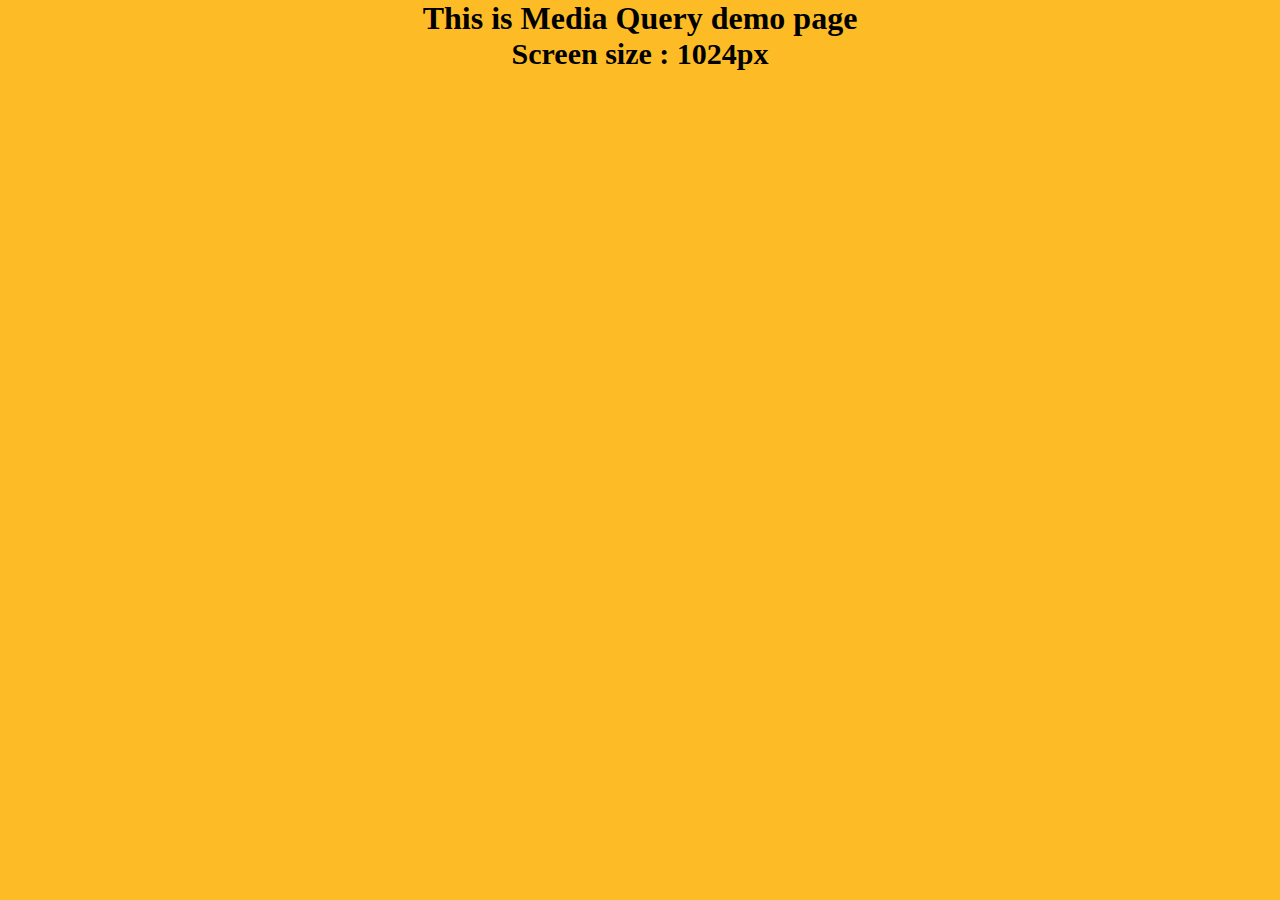
<file: Media/index.html>
<!DOCTYPE html>
<html lang="en">
<head>
    <meta charset="UTF-8">
    <meta http-equiv="X-UA-Compatible" content="IE=edge">
    <meta name="viewport" content="width=device-width, initial-scale=1.0">
    <title>Document</title>
    <link rel="stylesheet" href="style.css">
</head>
<body>
    <h1>This is Media Query demo page</h1>
    <p class="large">Screen size : 1440px</p>
    <p class="laptop">Screen size : 1024px</p>
    <p class="tablet">Screen size : 768px</p>
    <p class="mobile">Screen size : 425px</p>

    
</body>
</html>
</file>
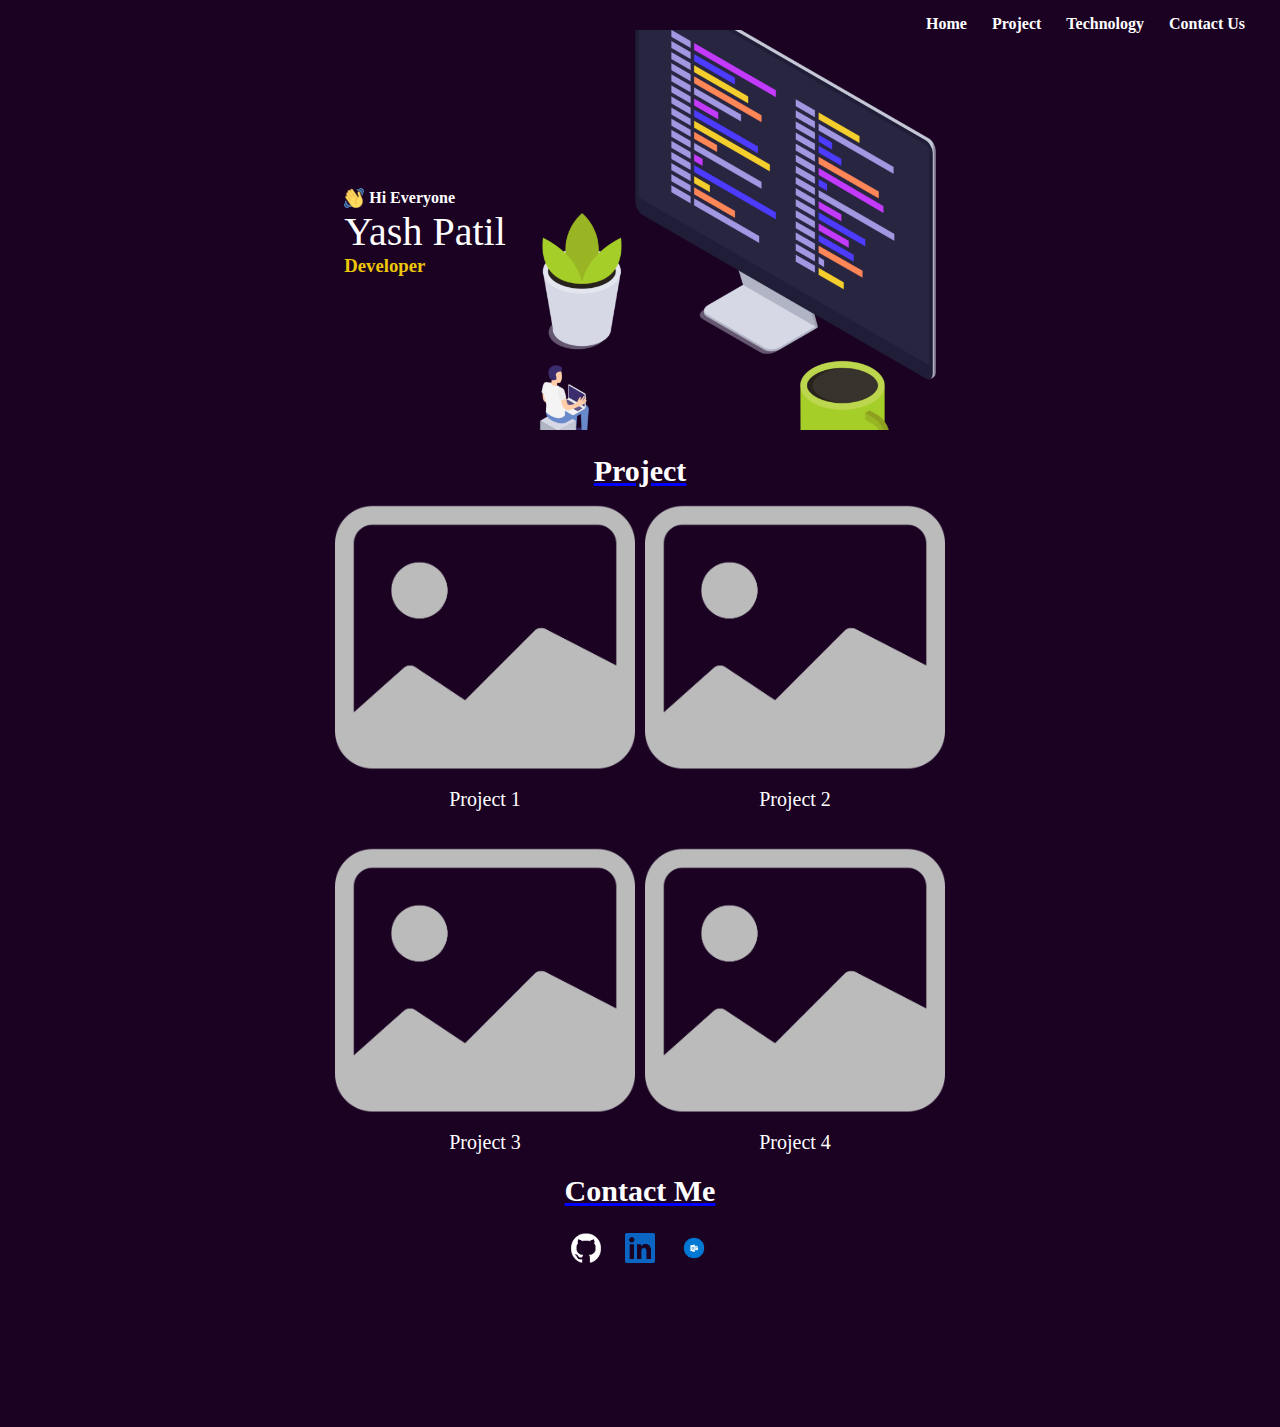
<file: project5/index.html>
<!DOCTYPE html>
<html lang="en">
<head>
    <meta charset="UTF-8">
    <meta http-equiv="X-UA-Compatible" content="IE=edge">
    <meta name="viewport" content="width=device-width, initial-scale=1.0">
    <title>Responsive Project</title>
    <link rel="stylesheet" href="style.css">
</head>
<body>
    <!-- header -->
    <header>
        <img src="./assets/hambrger.png" alt="menu" class="menu">
        <nav>
            <ul>
                <li><a href="#">Home</a></li>
                <li><a href="#">Project</a></li>
                <li><a href="#">Technology</a></li>
                <li><a href="#">Contact Us</a></li>
            </ul>
        </nav>
    </header>
    <!-- Main Section -->
    <section>
        <div class="upper-section">
            <div class="left-section">
                <div class="line1">
                    <img src="./assets/waving-hand.png" alt="hand" class="img1">
                    <h4>Hi Everyone</h4>
                </div>
                <div class="line2">
                    <p>Yash Patil</p>
                </div>
                <h3>Developer</h3>
            </div>
            <div class="right-section">
                <img src="./assets/pc-image.png" alt="PC" class="img2">
            </div>
        </div>
    </section>
    <!-- hero section -->
    <main>
        <h3>Project</h3>
        <div class="courses">
            <div class="course12">
                <div class="course1">
                    <img src="./assets/image.png" alt="1">
                    <p>Project 1</p>
                </div>
                <div class="course1">
                    <img src="./assets/image.png" alt="2">
                    <p>Project 2</p>
                </div>
            </div>
            <div class="course12">
                <div class="course1">
                    <img src="./assets/image.png" alt="3">
                    <p>Project 3</p>
                </div>
                <div class="course1">
                    <img src="./assets/image.png" alt="4">
                
                    <p>Project 4</p>
                </div>
            </div>
        </div>
    </main>
    <!-- footer -->
    <footer>
        <h3>Contact Me</h3>
        <div class="icon">
            <img src="./assets/github.png" alt="git">
            
            <img src="./assets/linkedin.png" alt="linkedin">
            <img src="./assets/outlook.png" alt="outlook">
        </div>
    </footer>
    
</body>
</html>
</file>
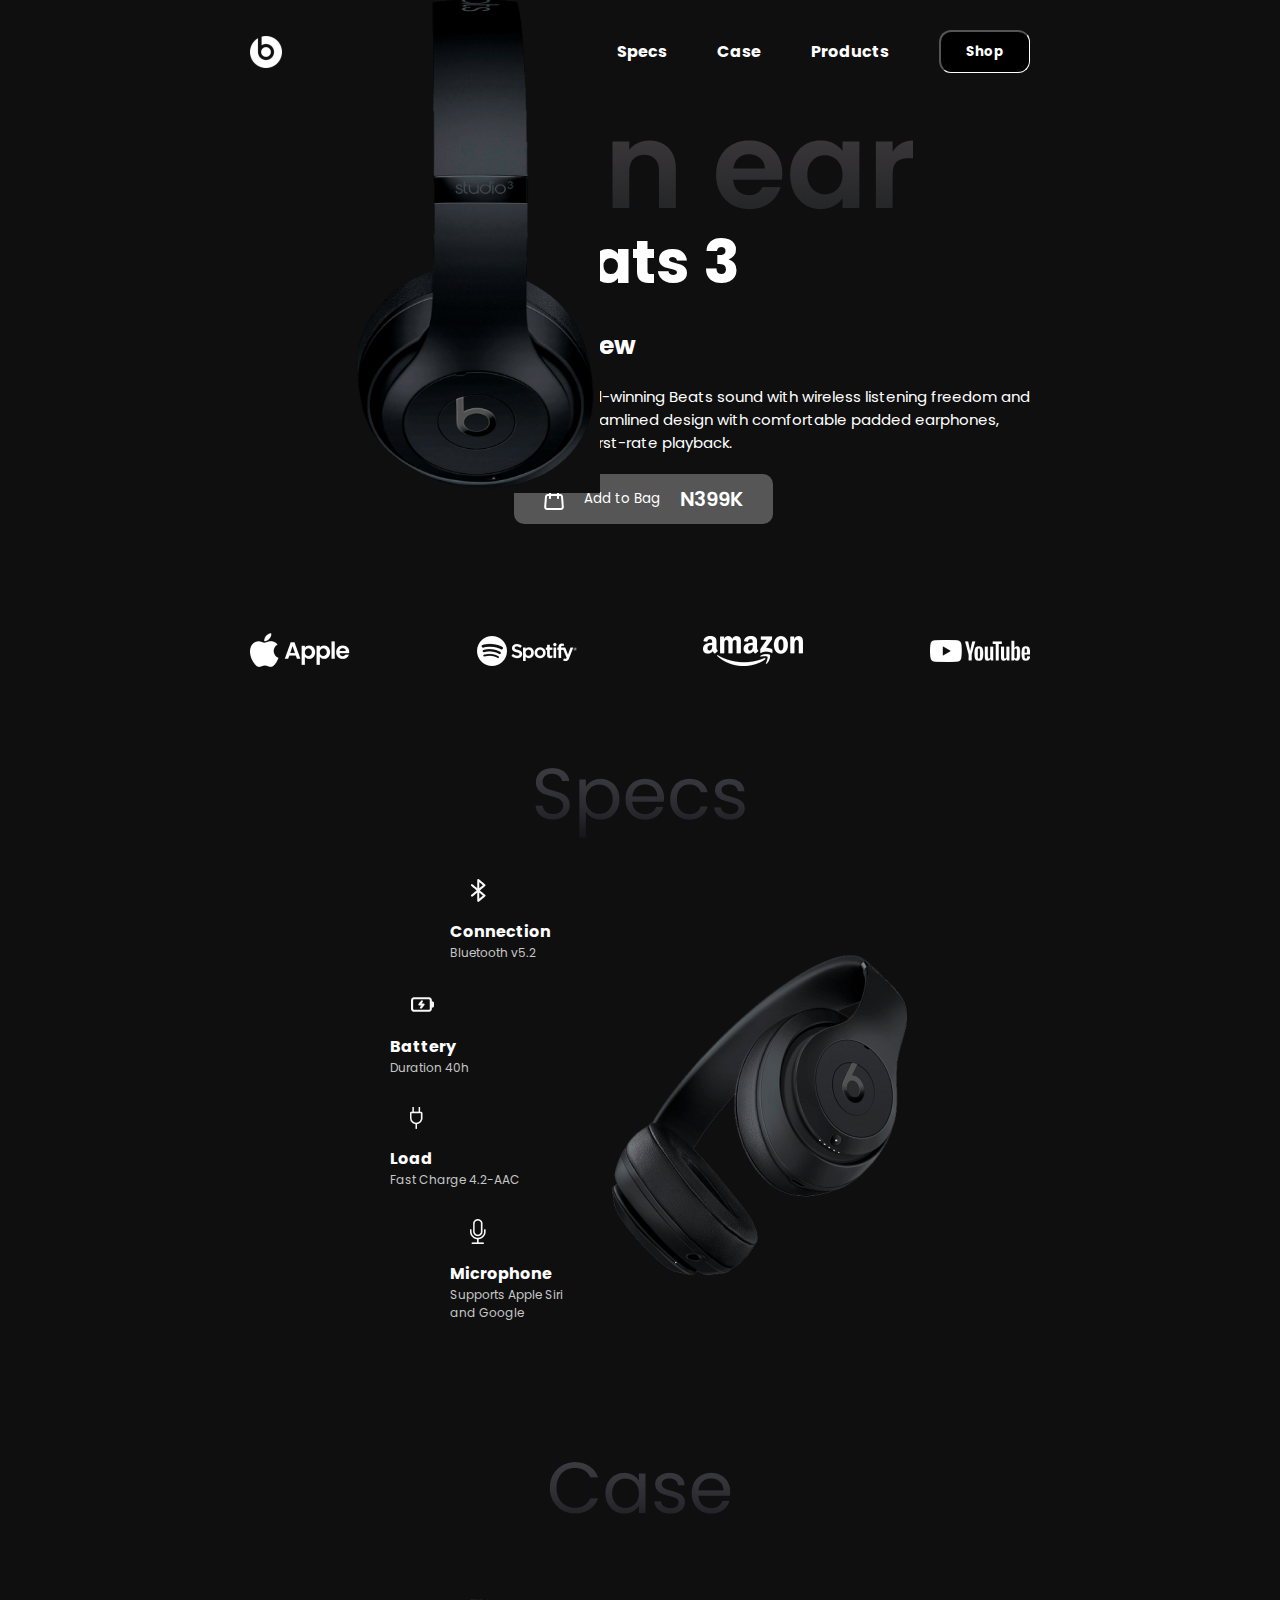
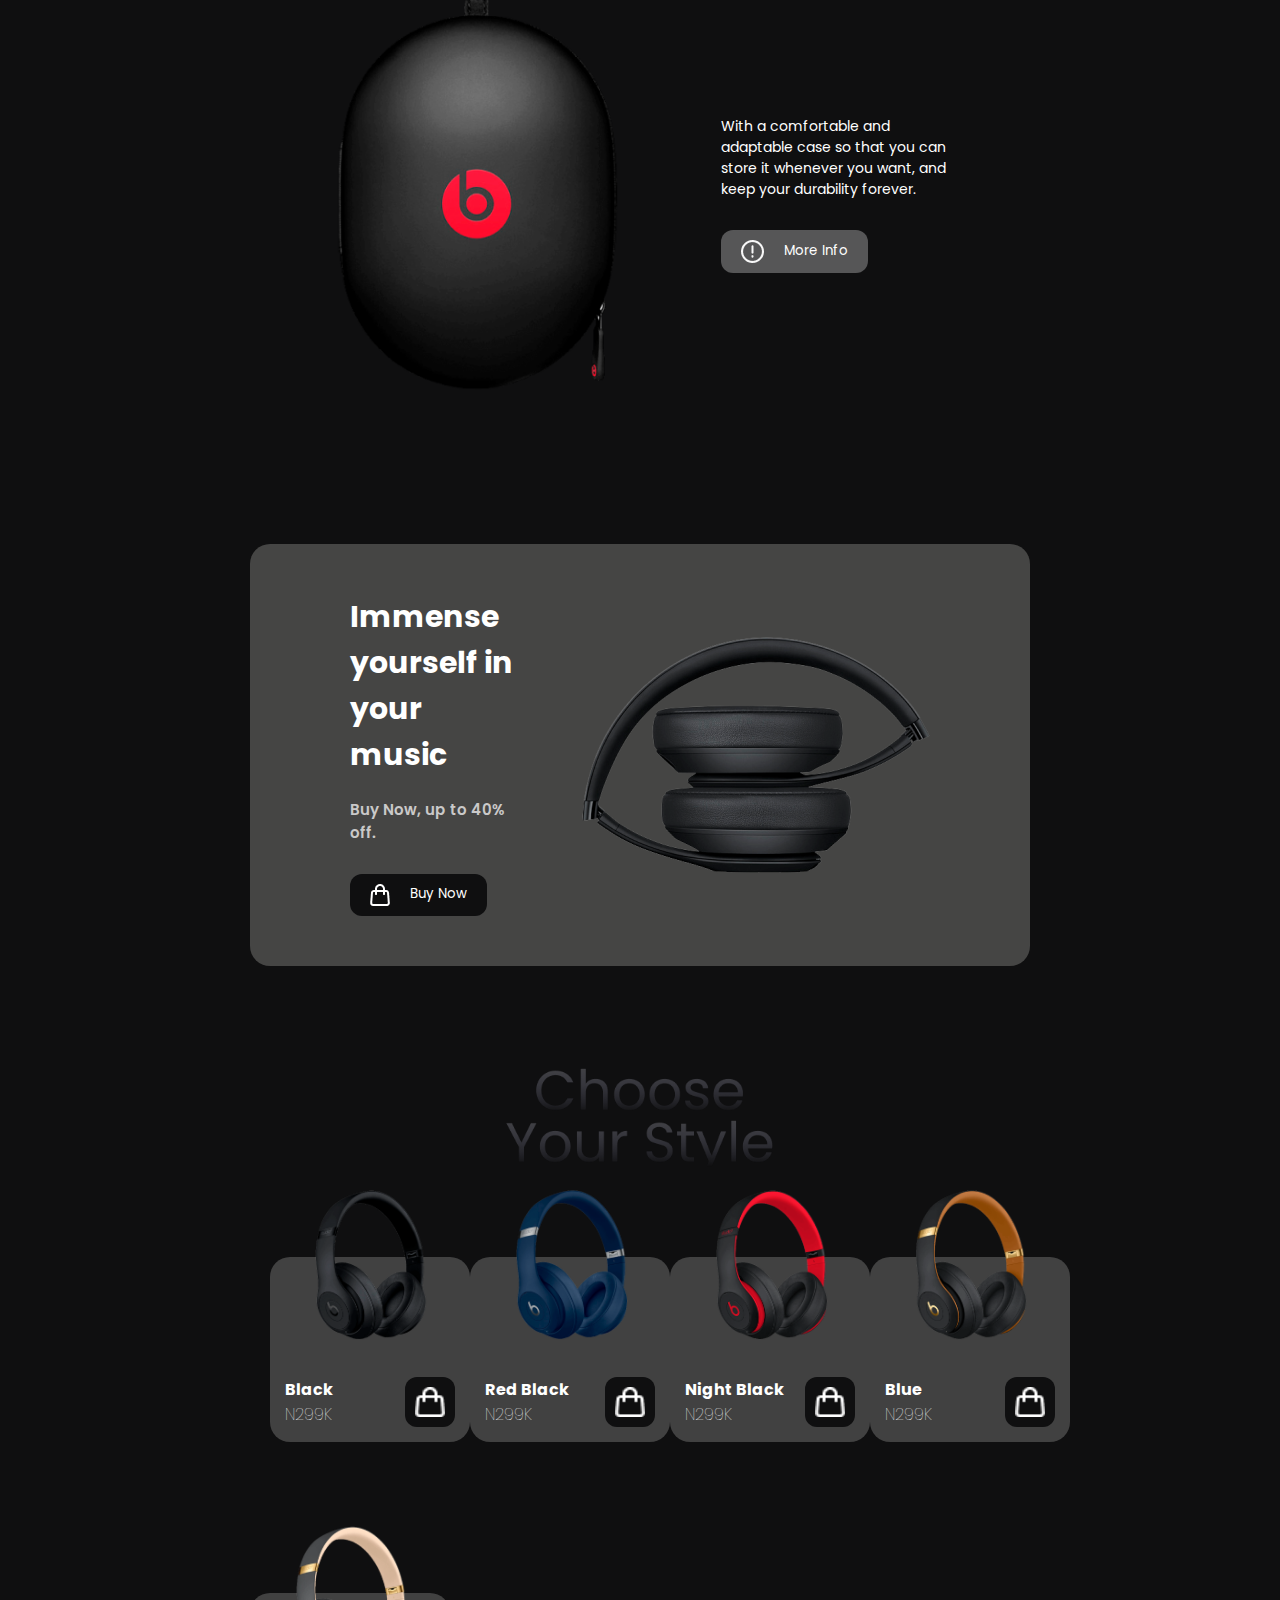
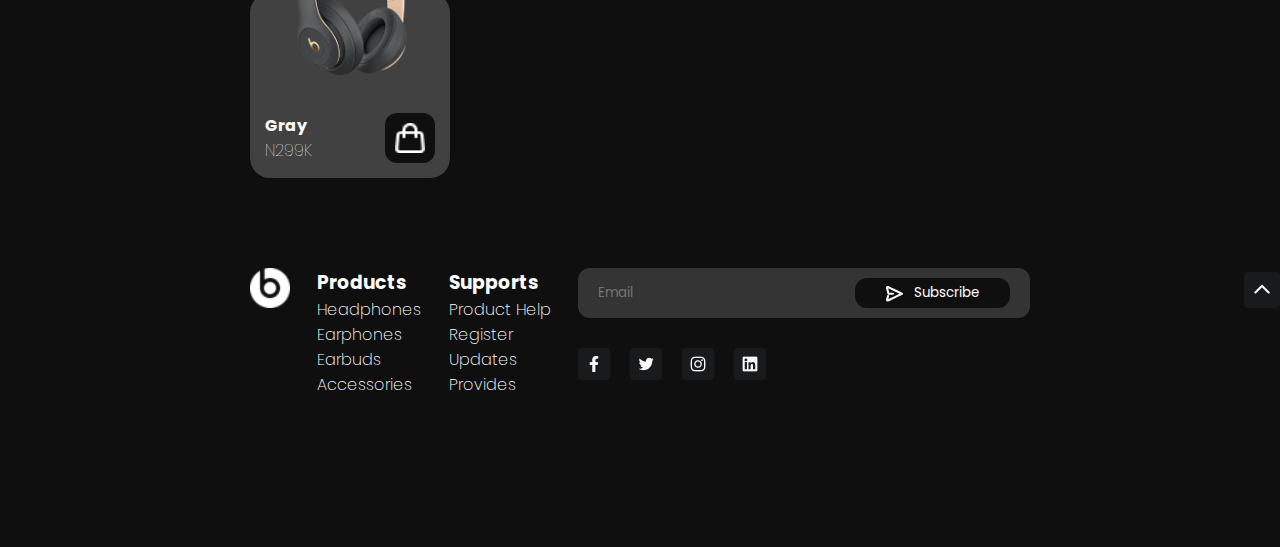
<file: Project6a/index.html>
<!DOCTYPE html>
<html lang="en">
<head>
    <meta charset="UTF-8">
    <meta http-equiv="X-UA-Compatible" content="IE=edge">
    <meta name="viewport" content="width=device-width, initial-scale=1.0">
    <title>Beats Information</title>
    <!-- css file -->
    <link rel="stylesheet" href="./style.css" />

    <!--poppins font -->
    <link rel="preconnect" href="https://fonts.googleapis.com" />
    <link rel="preconnect" href="https://fonts.gstatic.com" crossorigin />
    <link
      href="https://fonts.googleapis.com/css2?family=Poppins:wght@200;300;400;500;600;700;800;900&display=swap"
      rel="stylesheet"
    />
</head>
<body>
    <!-- navigation -->
    <nav>
        <img src="./Photos/beatsLogo.png" alt="logo">
        <div class="right-menu">
            <ul>
                <li><a href="#">Home</a></li>
                <li><a href="#">Specs</a></li>
                <li><a href="#">Case</a></li>
                <li><a href="#">Products</a></li>
            </ul>
            <button>Shop</button>
        </div>

    </nav>
    <!-- First Main section -->
    <div class="first-section">
        <img src="./Photos/mainImage.png" alt="main-img" class="mainImg">
        <div class="first-right">
            <img src="./Photos/onEar.png" alt="one-ear" class="oneEar">
            <h1>Beats 3</h1>
            <h3>Overview</h3>
            <p>Enjoy award-winning Beats sound with wireless listening freedom and <br> a sleek,streamlined design with comfortable padded earphones, <br>delivering first-rate playback.</p>
            <button class="first-btn">
                <img src="./Icons/shoppingBag.png" alt=" shoppingBag">
                Add to Bag <span>N399K</span> 
                
            </button>
        </div>

    </div>
    <!-- Icons -->
    <div class="first-bottom">
        <img src="./Photos/appleLogo.png" alt="appleLogo">
        <img src="./Photos/spotifyLogo.png" alt="spotifyLogo">
        <img src="./Photos/amazonLogo.png" alt="amazonLogo">
        <img src="./Photos/youtubeLogo.png" alt="youtubeLogo">
    </div>
    <!-- second section -->
    <img src="./Icons/specsLogo.png" alt="specsImage" class="img-two">
    <div class="second-section">
        <!-- <img src="./Icons/specsLogo.png" alt="specsImage"> -->
        <div class="secondsub-section">
            <div class="cart1">
                <img src="./Icons/bluetooth.png" alt="bluetooth">
                <h4>Connection</h4>
                <p>Bluetooth v5.2</p>
            </div>
            <div class="cart2">
                <img src="./Icons/battery.png" alt="battery">
                <h4>Battery</h4>
                <p>Duration 40h</p>
            </div>
            <div class="cart3">
                <img src="./Icons/charger.png" alt="Load">
                <h4>Load</h4>
                <p>Fast Charge 4.2-AAC</p>
            </div>
            <div class="cart4">
                <img src="./Icons/mic.png" alt="Microphone">
                <h4>Microphone</h4>
                <p>Supports Apple Siri <br> and Google</p>
            </div>
            
        </div>
        <img src="./Photos/specsImage.png" alt="Space">
    </div>
    <!-- third section -->
    <!-- case section -->
    <img src="./Icons/caseLogo.png" alt="case" class="img3">
    <!-- Third section -->
    <div class="section-third">
        <img src="./Photos/caseImage.png" alt="case-img" class="caseimg">
        <div class="third-right-section">
            <p>With a comfortable and <br> adaptable case so that you can <br> store it whenever you want, and <br> keep your durability forever.</p>
            <button>
                <img src="./Icons/group.png" alt="info">
                More Info
            </button>
        </div> 
    </div>

    <!-- Section four -->
    <div class="section-four">
        <!-- left section -->
        <div class="four-left-section">
            <h1>Immense yourself in your <br> music</h1>
            <p>Buy Now, up to 40% off.</p>
            <button >
                <img src="./Icons/shoppingBag.png" alt="shoppingBag">
                Buy Now
            </button>

        </div>
        <!-- right section -->
        <img src="./Photos/buyNowSectionImage.png" alt="buyimg" class="buy-img">
    </div>
    <!-- section five -->
    <img src="./Icons/productLogo.png" alt="product" class="product-logo">
    <div class="products">
        <!-- first ptoduct -->
        <div class="cart">
            <img src="./Photos/black.png" alt="black">
            <div class="first-product">
                <!-- <img src="./Photos/black.png" alt="black"> -->
                <div class="info">
                    <p>Black <br> <span>N299K</span></p>
                    <button><img src="./Icons/shoppingBag.png" alt="shoppingBag" class="add-product"></button>
                </div>
            </div>
        </div>
        <!-- second product -->
        <div class="cart">
            <img src="./Photos/blue.png" alt="black">
            <div class="first-product">
                <!-- <img src="./Photos/black.png" alt="black"> -->
                <div class="info">
                    <p>Red Black <br> <span>N299K</span></p>
                    <button><img src="./Icons/shoppingBag.png" alt="shoppingBag" class="add-product"></button>
                </div>
            </div>
        </div>
        <!-- Third Product -->
        <div class="cart">
            <img src="./Photos/redBlack.png" alt="black">
            <div class="first-product">
                <!-- <img src="./Photos/black.png" alt="black"> -->
                <div class="info">
                    <p>Night Black <br> <span>N299K</span></p>
                    <button><img src="./Icons/shoppingBag.png" alt="shoppingBag" class="add-product"></button>
                </div>
            </div>
        </div>
        <!-- Four Product -->
        <div class="cart">
            <img src="./Photos/nightBlack.png" alt="black">
            <div class="first-product">
                <!-- <img src="./Photos/black.png" alt="black"> -->
                <div class="info">
                    <p>Blue <br> <span>N299K</span></p>
                    <button><img src="./Icons/shoppingBag.png" alt="shoppingBag" class="add-product"></button>
                </div>
            </div>
        </div>
        <!-- 5product -->
        <!-- <div class="cart">
            <img src="./Photos/black.png" alt="black">
            <div class="first-product">
                
                <div class="info">
                    <p>Black <br> <span>N299K</span></p>
                    <button><img src="./Icons/shoppingBag.png" alt="shoppingBag" class="add-product"></button>
                </div>
            </div>
        </div> -->
    </div>
    <div class="cart">
        <img src="./Photos/twilightGray.png" alt="black">
        <div class="first-product">
            
            <div class="info">
                <p>Gray <br> <span>N299K</span></p>
                <button><img src="./Icons/shoppingBag.png" alt="shoppingBag" class="add-product"></button>
            </div>
        </div>
    </div>
    <!-- footer section -->
    <div class="footer">
        <img src="./Photos/beatsLogo.png" alt="logo"class="footer-img">
        <div class="pro">
            <h3>Products</h3>
            <ul>
                <li><a href="#">Headphones</a></li>
            </ul>
            <ul>
                <li><a href="#">Earphones</a></li>
            </ul>
            <ul>
                <li><a href="#">Earbuds</a></li>
            </ul>
            <ul>
                <li><a href="#">Accessories</a></li>
            </ul>
            
        </div>
        <div class="support">
            <h3>Supports</h3>
            <ul>
                <li><a href="#">Product Help</a></li>
            </ul>
            <ul>
                <li><a href="#">Register</a></li>
            </ul>
            <ul>
                <li><a href="#">Updates</a></li>
            </ul>
            <ul>
                <li><a href="#">Provides</a></li>
            </ul>
        </div>
        <div class="help">
            
            <div class="subscribe">
                <input type="text" placeholder="Email">
                <button>
                    <img src="./Icons/rightArrow.png" alt="rightArrow">
                    Subscribe
                </button>
            </div>
            <div class="footer-icon">
                <img src="./Icons/facebook.png" alt="Facebook">
                <img src="./Icons/twitter.png" alt="twitter">
                <img src="./Icons/instagram.png" alt="instagram">
                <img src="./Icons/linkedin.png" alt="linkedin">
            </div>
        </div>

        
    </div>
    <img src="./Icons/upArrow.png" alt="" class="upArrow">
</body>
</html>
</file>
<file: Media/style.css>
*{
    margin: 0;
    padding: 0;
    box-sizing: border-box;
    /* height: 100vh; */
    width: 100vw;
}
body{
    background-color: aquamarine;
    
}
h1{
    text-align: center;
}
.large,.laptop,.tablet,.mobile{
    text-align: center;
    font-weight: 800;
    font-size: 30px;
    display: none;
}
@media screen and (min-width:425px) {
    body{
        background-color: #8a2132 ;
    }
    
    .mobile{
        display: block;
    }
    
}
@media screen and (min-width:768px) {
    body{
        background-color: #8ab0ed;
    }
    .mobile{
        display: none;
    }
    .tablet{
        display: block;
    }
}
@media screen and (min-width:1024px) {
    body{
        background-color: #fdbc25;
    }
    .mobile{
        display: none;
    }
    .tablet{
        display: none;
    }
    .laptop{
        display: block;
    }
}
@media screen and (min-width:1440px) {
    body{
        background-color: #075607;
    }
    .mobile{
        display: none;
    }
    .tablet{
        display: none;
    }
    .laptop{
        display: none;
    }
    .large{
        display: block;
    }
    
}
</file>
<file: project5/style.css>
*{
    margin: 0;
    padding: 0;
    box-sizing: border-box;
}
body{
    background-color: #1b0223;
    /* row-gap: 30px; */
    margin-left: 250px;
    margin-right: 250px;
    margin-bottom: 150px;
}
nav{
    display: flex;
    justify-content: end;
    position: absolute;
    top: 0;
    right: 20px;
    margin-top: 15px;
    
}
header{
    display: block;
}
header ul{
    display: flex;
    align-items: center;
    list-style: none;
    float: right;
    column-gap: 25px;
    margin-right: 15px;
    /* margin-top: 20px; */
}
header ul li a{
    text-decoration: none;
    color: white;
    font-weight: 600;
}
header ul li a:hover{
    background-color: blueviolet;
    padding: 5px 5px;
    border-radius: 12px;
}
/* section */
.upper-section{
    display: flex;
    align-items: center;
    justify-content: center;
    color: white;
}
 .menu{
    height: 20px;
    display: none;
    position: absolute;
    top: 10px;
    left: 10px;
}
.img1{
    height: 20px;
    
}
.img2{
    height: 400px;
}
.line1{
    display: flex;
    align-items: center;
    column-gap: 5px;
}
.line2{
    font-size: 40px;
}
section h3{
    color: #eec708;
}
.upper-section{
    display: flex;
    align-items: center;
    justify-content: center;
    column-gap: 30px;
    position: relative;
    top: 30px;

}
main{
    position: relative;
    top: 50px;
}
.courses img{
    height: 300px;
    
}
.course12{
   display: flex;
   align-items: center;
   justify-content: center;
   column-gap: 10px;
   margin-bottom: 20px;
}
.course1{
    display: flex;
    flex-direction: column;
    /* justify-content: center; */
  
}
.course1 p{
    margin-left: auto;
    margin-right: auto;
    color: white;
    font-size: 20px;
    font-weight: 500;
}
main h3{
    color: white;
    font-size: 30px;
    text-decoration: underline blue;
    display: flex;
    justify-content: center;
}
footer h3{
    color: white;
    font-size: 30px;
    text-decoration: underline blue;
    /* text-align: center; */
}

.icon img{
    height: 30px;
    margin: 10px;
}
footer{
    margin-top: 70px;
    display: flex;
    flex-direction: column;
    align-items: center;
    justify-content: center;
    row-gap: 15px;
}
@media screen and (max-width: 480px) {
    body{
        background-color: #1b0223 ;
    }
    .menu{
        display: block;
        
    }
    nav{
        display: none;
    }
    .upper-section{
        margin-top: 20px;
        display: flex;
        flex-direction: column;
        row-gap: 20px;
    }
    .left-section{
        width: 200px;
        display: flex;
        flex-direction: column;
        align-items: center;
    }
    .right-section{
        align-items: center;
    }
    main h3{
        align-items: center;
    }
    .courses{
        display: flex;
        flex-direction: column;
    }
    .course12{
        display: flex;
        flex-direction: column;

    }
    .course1{
        width: 200px;
        height: 200px;
       margin: 20px;
        
    }
    footer h3{
        
        font-size: 30px;
        width: 400px;
        /* margin-left: auto;
        margin-right: auto; */
        text-align: center;
    }
    .icon{
        display: flex;
        flex-direction: row;
    }
    .img2{
        width: 300px;
        height: 300px;
    }
}
</file>
<file: Project6a/style.css>
*{
    margin: 0;
    padding: 0;
    outline: 0;
    box-sizing: border-box;
    background: #0f0f10;
    font-family: "Poppins", sans-serif;
    color: #ffffff;
}
body{
    margin-left: 250px;
    margin-right: 250px;
    margin-bottom: 150px;
}
nav{
    display: flex;
    align-items: center;
    justify-content: space-between;
    /* column-gap: 300px; */
    margin-top: 30px;
}
nav ul{
    list-style: none;
    display: flex;
    align-items: center;
    /* margin-right: 50px; */
}
nav ul li{
    margin-right: 50px;
    font-weight: 700;
}
nav ul li a{
    text-decoration: none;
}
nav div{
    display: flex;
    align-items: center;
    justify-content: center;
}
nav div button{
    background-color: black;
    align-items: center;
    padding: 10px 25px;
    border-radius: 12px;
    border-bottom: 1px solid white;
    border-right: 1px solid white;
    font-weight: 700;
    cursor: pointer;
    
}
.mainImg{
    width: 250px;
    position: relative;
    top: -80px;
    height: 500px;
    left: 100px;
}
.first-section{
    display: flex;
    align-items: center;
    justify-content: space-between;
}
.first-btn{
    display: flex;
    align-items: center;
    padding: 10px 30px;
    background-color: #565657;
    border-radius: 10px;
    column-gap: 20px;
    margin-top: 20px;
    border: none;
    cursor: pointer;
  
}
.first-btn img{
    background-color:#565657 ;
}
.first-btn span{
    background-color: #565657;
    font-size: 20px;
    font-weight: 600;
}
.first-right h1{
    font-size: 60px;
}
.first-right h3{
    font-size: 25px;
    margin-top: 20px;
}
.first-right p{
    font-size: 15px; margin-top: 20px;
}.first-bottom{
    display: flex;
    align-items: center;
    justify-content: space-between;
    margin-top: 60px;
}
.second-section{
    display: flex;
}
.img-two,.img3,.product-logo{
    display: block;
  margin-left: auto;
  margin-right: auto;
  margin-top: 100px;
}
.second-section{
    display: flex;
    align-items: center;
    justify-content: center;
    column-gap: 70px;
    margin-top: 50px;
}
.cart1,.cart4{
    position: relative;
    left: 60px;
}
.second-section img{
    position: relative;
    left: 20px;
    top: -10px;
}
.secondsub-section div{
    margin-bottom: 40px;
}
.secondsub-section div p{
    font-size: 12px;
    color: #c6c6c5;
}
.section-third{
    display: flex;
    align-items: center;
    justify-content: center;
    column-gap: 100px;
    margin-top: 80px;
}
.third-right-section button{
    background-color:#565657 ;
    padding: 10px 20px;
    display: flex;
    align-items: center;
    column-gap: 20px;
    border-radius: 12px;
    border: none;
    margin-top: 30px;
    cursor: pointer;
    
}
.third-right-section p{
    font-size: 14px;
}
.third-right-section button img{
    background-color: #565657;
}
.caseimg{
    height: 400px;
}
.section-four{
    display: flex;
    align-items: center;
    justify-content: center;
    background-color: #454544;
    column-gap: 50px;
    margin-top: 150px;
    padding: 50px 100px ;
    border-radius: 20px;
}
/* .section-four img{
    background-color: #454544;
    
}
.four-left-section p{
    background-color: #454544;

}
.four-left-section button{
    background-color: #454544;
    padding: 10px 30px;

}
.four-left-section button img{
    background-color: #454544;

} */
.four-left-section,.four-left-section p,.buy-img,.four-left-section h1{
    background-color: #454544;
}
.four-left-section button{
    padding: 10px 20px;
    border-radius: 12px;
    border: none;
    display: flex;
    text-align: center;
    justify-content: center;
    column-gap: 20px;
    margin-top: 30px;
    cursor: pointer;

}
.four-left-section h1{
    font-size: 30px;
}
.four-left-section p{
    margin-top: 20px;
    color: #cac9c9;
}
.four-left-section p{
    font-weight: 600;
    font-size: 15px;
}
/* Product logo */
.product-logo{
    /* display: block;
    margin-left: auto;
    margin-right: auto; */
    height: 110px;
}
.first-product,.first-product p,.first-product img,.first-product span,.info{
    background-color: #414141;
}
.cart img{
    height: 150px;
    background-color: transparent;
    z-index: 100;
    position: relative;
    left: 45px;
    
    

}
.info button img{
    /* background-color: #0f0f10;
    border: none;
    height: 30px;
    padding: 3px;
    align-items: center; */
    height: 30px;
    width: 30px;
    position: relative;
    left: 10px;
    
} 

.info button{
   height: 50px;
   width: 50px;
   display: flex;
   align-items: center;
   border-radius: 12px;
   border: none;
   cursor: pointer;
   
}
.info{
    display: flex;
    align-items: center;
    justify-content: space-between;
}
.first-product{
    width: 200px;
    /* height: 200px; */
    padding-top: 120px;
    position: relative;
    top: -90px;
    padding-bottom: 15px;
    padding-left: 15px;
    padding-right: 15px;
    border-radius: 20px;
    
}
.products{
    display: flex;
    align-items: center;
    justify-content: space-between;
    /* column-gap: 20px; */
    padding-left: 20px;
    padding-right: 20px;
    padding-top: 20px;
    height: 350px;
}
.info p{
    font-weight: 700;
}
.info p span{
    font-weight: 100;
}
.footer{
    display: flex;
    /* align-items: center; */
    justify-content: space-between;
}
.footer .footer-img{
    position: relative;
    height:40px;
}
.pro ul{
    list-style: none;

}
.pro ul li a{
    text-decoration: none;
    font-weight: 200;
}
.support ul{
    list-style: none;

}
.support ul li a{
    text-decoration: none;
    font-weight: 200;
}
.subscribe{
    background-color: #343434;
    padding: 10px 20px;
    display: flex;
    align-items: center;
    border-radius: 12px;
}
.subscribe input{
    background-color: #343434;
    border: none;
    color: #ffffff;
    

}
.subscribe button{
    display: flex;
    align-items: center;
    padding: 5px 30px;
    border-radius: 12px;
    border: none;
    cursor: pointer;
}
.subscribe button img{
    margin-right: 10px;
}
.footer-icon{
    display: flex;
    align-items: center;
    column-gap: 20px;
    margin-top: 30px;
}
.footer-icon img{
    cursor: pointer;
}
.upArrow{
    float: right;
    position: relative;
    left: 250px;
    bottom: 125px;


}
</file>
